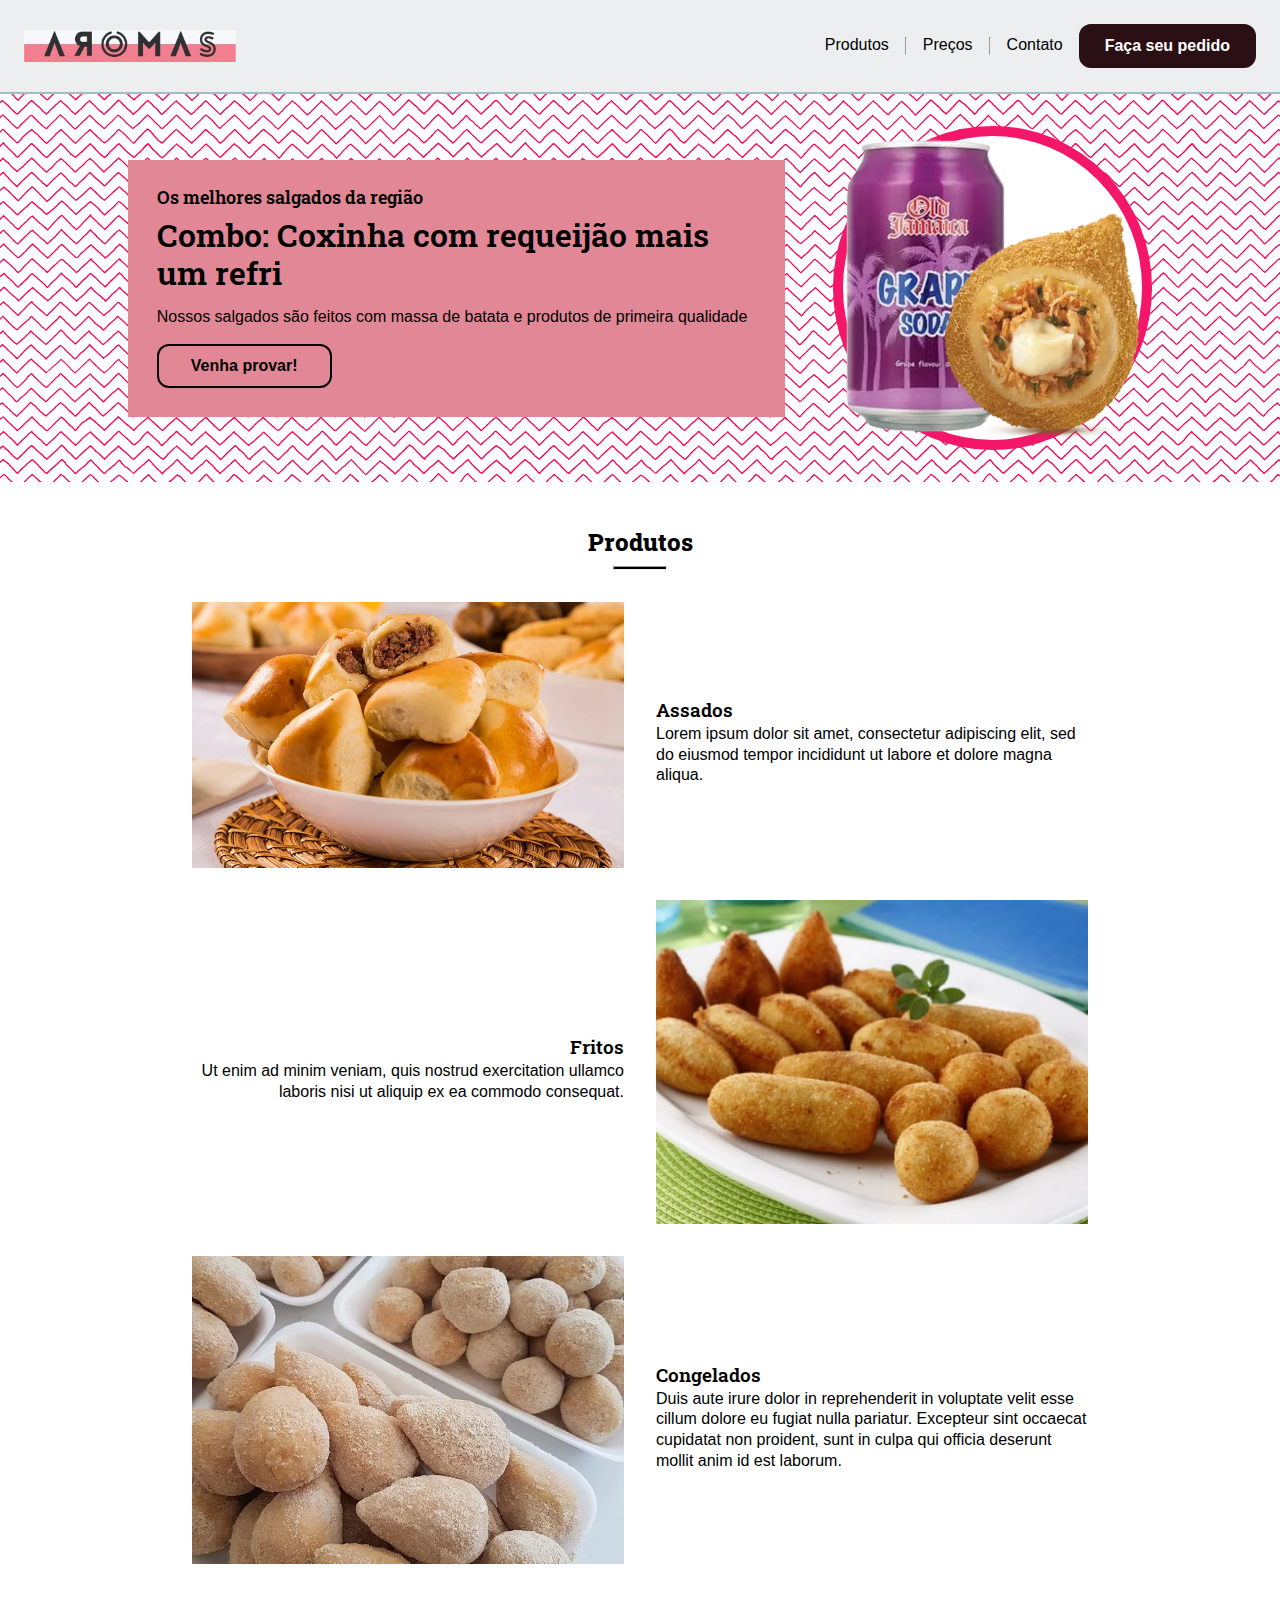
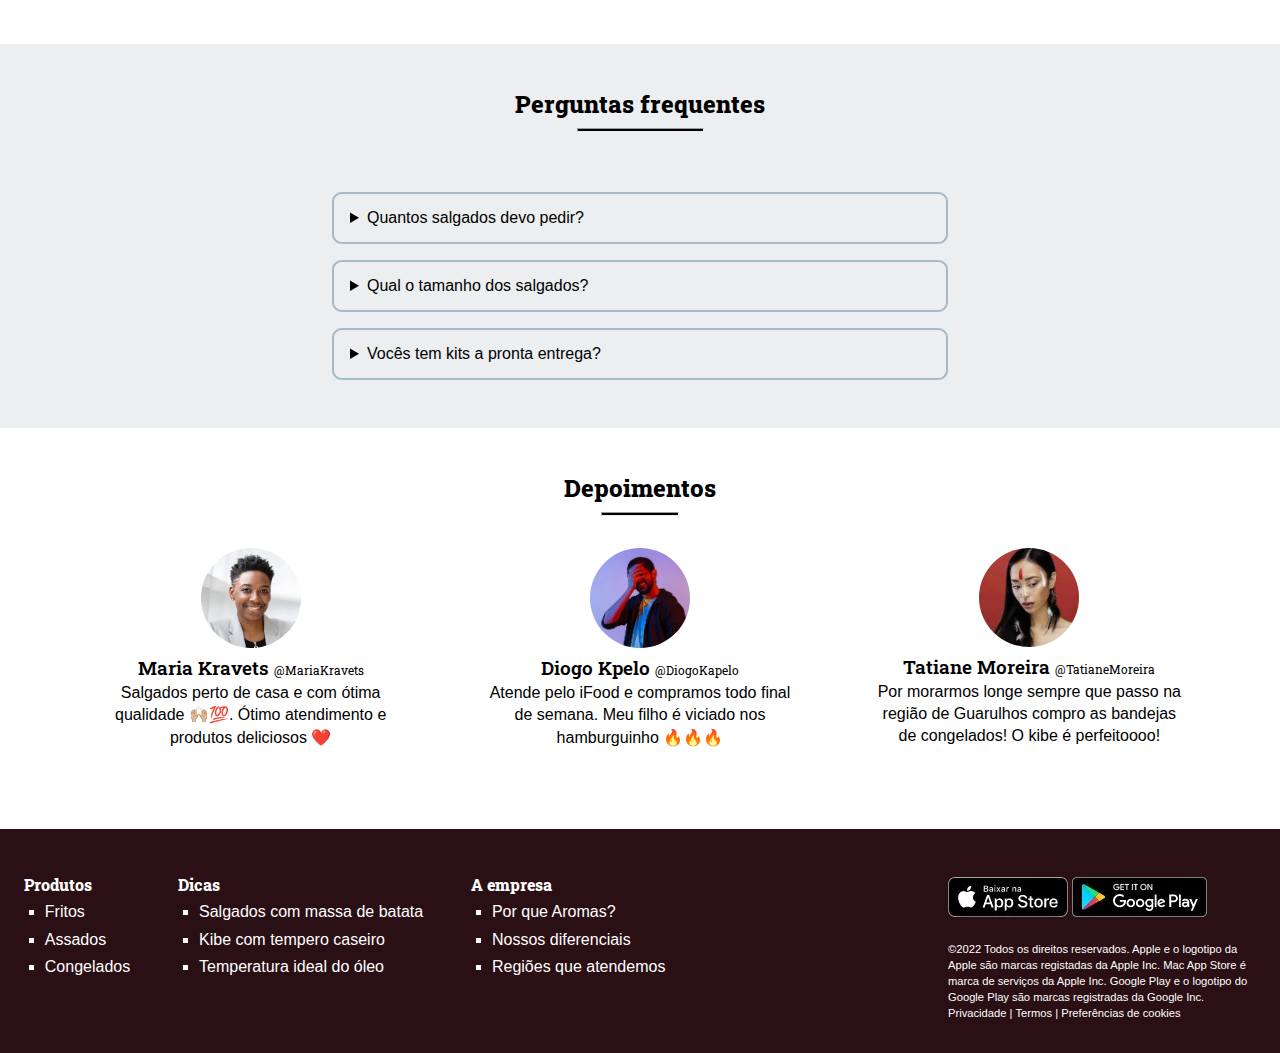
<file: index.html>
<!DOCTYPE html>
<html lang="pt">

<head>
    <meta charset="UTF-8">
    <meta name="viewport" content="width=device-width, initial-scale=1.0">

    <title>Sabores</title>
    <link rel="icon" type="image/x-icon" href="./imgs/favicon.webp">

    <meta name="description" content="Venda de Salgados fritos e assados">
    <meta name="keywords" content="salgados, fritos, assados">
    <meta name="author" content="Rodela Bordozza">

    <link rel="preconnect" href="https://fonts.googleapis.com">
    <link rel="preconnect" href="https://fonts.gstatic.com" crossorigin>
    <link href="https://fonts.googleapis.com/css2?family=Roboto+Slab:wght@400;800&display=swap" rel="stylesheet">

    <link rel="stylesheet" href="./css/reset.css">
    <link rel="stylesheet" href="./css/common.css">
    <link rel="stylesheet" href="./style.css">
</head>

<body>
    <header>
        <img src="./imgs/aromas-logo.webp" alt="Logo Aromas">
        <div id="menu">
            <nav>
                <ul>
                    <li><a href="./index.html">Produtos</a></li><hr class="linha_vertical">
                    <li><a href="./index.html">Preços</a></li><hr class="linha_vertical">
                    <li><a href="./contato/contato.html">Contato</a></li>
                </ul>
            </nav>
            <button>Faça seu pedido</button>
        </div>
    </header>

    <main>
        <section id="hero">
            <div id="hero-text">
                <h2>Os melhores salgados da região</h2>
                <h1>Combo: Coxinha com requeijão mais um refri</h1>
                <p>Nossos salgados são feitos com massa de batata e produtos de primeira qualidade</p>
                <button>Venha provar!</button>
            </div>
            <div id="hero-img">
                <img src="./imgs/coxinha-com-refri-transparente.webp" alt="Coxinha com Refri">
                <div id="shadow"></div>
            </div>
        </section>

        <section id="products">
            <div id="products-title" class="underline_title">
                <h2>Produtos</h2><hr class="underline">
            </div>
            <ul id="products-list">
                <li>
                    <img src="./imgs/salgados-assados.webp" alt="Kibes Assados">
                    <div>
                        <h3>Assados</h3>
                        <p>Lorem ipsum dolor sit amet, consectetur adipiscing elit, sed do eiusmod tempor incididunt ut labore et dolore magna aliqua.</p>
                    </div>
                </li>
                <li>
                    <img src="./imgs/salgados-fritos.webp" alt="Táboa de Salgados Fritos">
                    <div class="reverso">
                        <h3>Fritos</h3>
                        <p>Ut enim ad minim veniam, quis nostrud exercitation ullamco laboris nisi ut aliquip ex ea commodo consequat.</p>
                    </div>
                </li>
                <li>
                    <img src="./imgs/salgados-congelados.webp" alt="Bandejas de Salgados Congelados">
                    <div>
                        <h3>Congelados</h3>
                        <p>Duis aute irure dolor in reprehenderit in voluptate velit esse cillum dolore eu fugiat nulla pariatur. Excepteur sint occaecat cupidatat non proident, sunt in culpa qui officia deserunt mollit anim id est laborum.</p>
                    </div>
                </li>
            </ul>
        </section>

        <section id="faq">
            <div class="underline_title">
                <h2>Perguntas frequentes</h2><hr class="underline">
            </div>
            <div id="box_perguntas">
                <details>
                    <summary>Quantos salgados devo pedir?</summary>
                    <p>Para adultos nossa recomendação é de 10 a 15 salgados por pessoa. Essa quantidade depende da duração do evento e outros pratos servidos em conjunto.</p>
                </details>
                <details>
                    <summary>Qual o tamanho dos salgados?</summary>
                    <p>Nós consideramos nossos salgados tamanho festa, mas em relação ao que observamos no mercado, eles tem um tamanho razoavelmente maior. Os fritos variam de 15 g a 24 g. Os assados variam de 12 g a 24 g.</p>
                </details>
                <details>
                    <summary>Vocês tem kits a pronta entrega?</summary>
                    <p>Não. Trabalhamos somente com encomendas e agendamentos com antecedência para oferecer produtos de alta qualidade.</p>
                </details>
            </div>
        </section>

        <section id="depos">
            <div class="underline_title">
                <h2>Depoimentos</h2><hr class="underline">
            </div>
            <div id="depoimentos">
                <div id="box_depoimento">
                    <img src="./imgs/maria.webp" alt="Maria Maria">
                    <h4>Maria Kravets <span>@MariaKravets</span></h4>
                    <p>Salgados perto de casa e com ótima qualidade 🙌🏼💯. Ótimo atendimento e produtos deliciosos ❤️</p>
                </div>
                <div id="box_depoimento">
                    <img src="./imgs/diogo.webp" alt="Diogo">
                    <h4>Diogo Kpelo <span>@DiogoKapelo</span></h4>
                    <p>Atende pelo iFood e compramos todo final de semana. Meu filho é viciado nos hamburguinho 🔥🔥🔥</p>
                </div>
                <div id="box_depoimento">
                    <img src="./imgs/tatiane.webp" alt="Tati Quebra Barraco só que Não">
                    <h4>Tatiane Moreira <span>@TatianeMoreira</span></h4>
                    <p>Por morarmos longe sempre que passo na região de Guarulhos compro as bandejas de congelados! O kibe é perfeitoooo!</p>
                </div>
            </div>
        </section>
    </main>

    <footer>
        <section id="rodape">
            <div id="menus">
                <div id="sub_menu">
                    <h5>Produtos</h5>
                    <ul>
                        <li><a href="">Fritos</a></li>
                        <li><a href="">Assados</a></li>
                        <li><a href="">Congelados</a></li>
                    </ul>
                </div>
                <div id="sub_menu">
                    <h5>Dicas</h5>
                    <ul>
                        <li><a href="">Salgados com massa de batata</a></li>
                        <li><a href="">Kibe com tempero caseiro</a></li>
                        <li><a href="">Temperatura ideal do óleo</a></li>
                    </ul>
                </div>
                <div id="sub_menu">
                    <h5>A empresa</h5>
                    <ul>
                        <li><a href="">Por que Aromas?</a></li>
                        <li><a href="">Nossos diferenciais</a></li>
                        <li><a href="">Regiões que atendemos</a></li>
                    </ul>
                </div>
            </div>
            <div id="stores">
                <div class="logos">
                    <img src="./imgs/mac-app-store.webp" alt="App Store">
                    <img src="./imgs/play-store.webp" alt="Google Play">
                </div>
                <p>©2022 Todos os direitos reservados. Apple e o logotipo da Apple são marcas registadas da Apple Inc. Mac App Store é marca de serviços da Apple Inc. Google Play e o logotipo do Google Play são marcas registradas da Google Inc. Privacidade | Termos | Preferências de cookies</p>
            </div>

        </section>
    </footer>
</body>

</html>
</file>
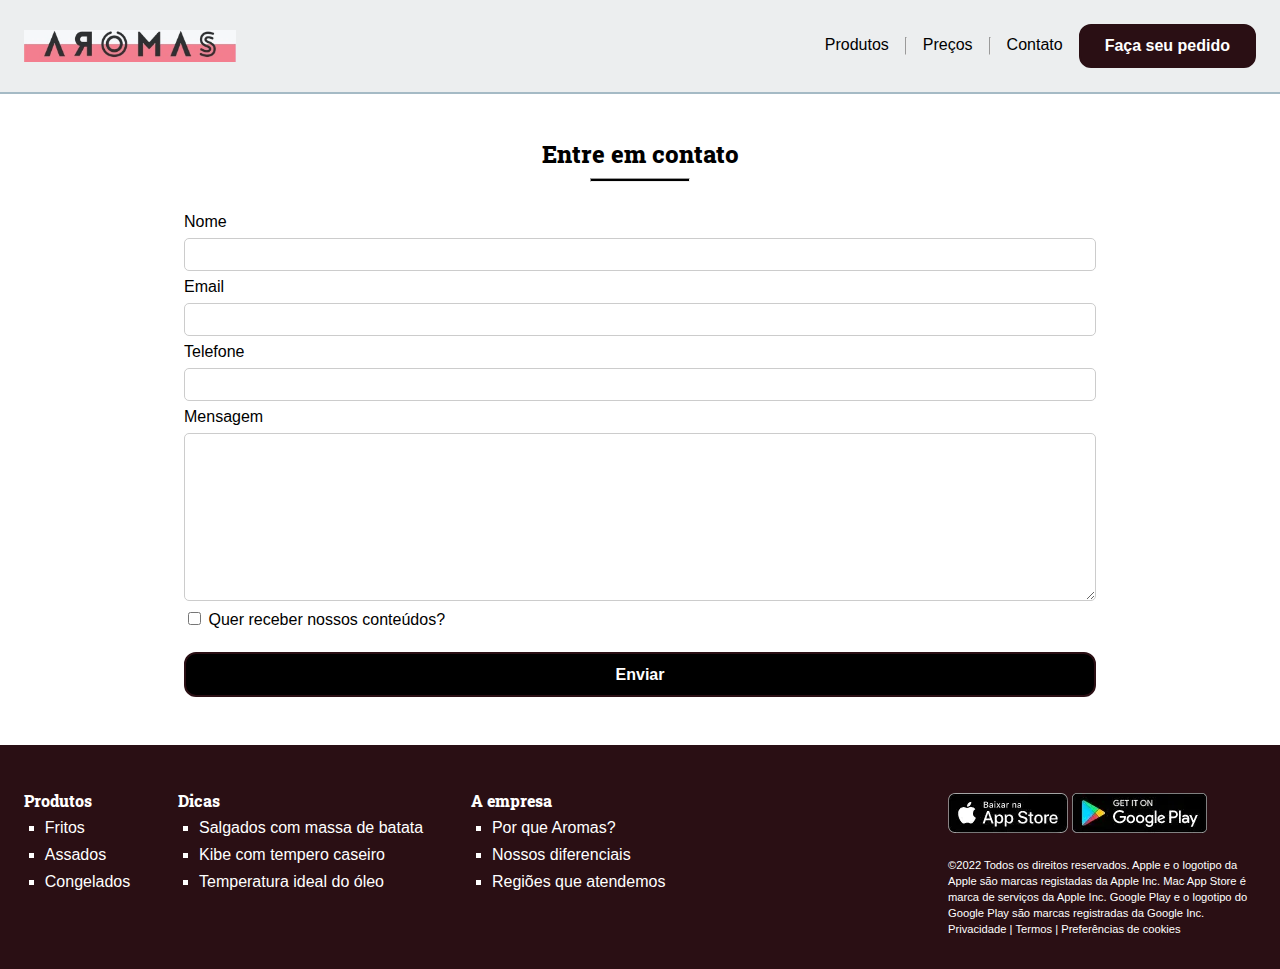
<file: contato/contato.html>
<!DOCTYPE html>
<html lang="pt">

<head>
    <meta charset="UTF-8">
    <meta name="viewport" content="width=device-width, initial-scale=1.0">

    <title>Sabores</title>
    <link rel="icon" type="image/x-icon" href="../imgs/favicon.webp">

    <meta name="description" content="Venda de Salgados fritos e assados">
    <meta name="keywords" content="salgados, fritos, assados">
    <meta name="author" content="Rodela Bordozza">

    <link rel="preconnect" href="https://fonts.googleapis.com">
    <link rel="preconnect" href="https://fonts.gstatic.com" crossorigin>
    <link href="https://fonts.googleapis.com/css2?family=Roboto+Slab:wght@400;800&display=swap" rel="stylesheet">

    <link rel="stylesheet" href="../css/reset.css">
    <link rel="stylesheet" href="../css/common.css">
    <link rel="stylesheet" href="./contato.css">
</head>

<body>
    <header>
        <img src="../imgs/aromas-logo.webp" alt="Logo Aromas">
        <div id="menu">
            <nav>
                <ul>
                    <li><a href="../index.html">Produtos</a></li><hr class="linha_vertical">
                    <li><a href="../index.html">Preços</a></li><hr class="linha_vertical">
                    <li><a href="./contato.html">Contato</a></li>
                </ul>
            </nav>
            <button>Faça seu pedido</button>
        </div>
    </header>

    <main>
        <section id="formulario">
            <div id="products-title" class="underline_title">
                <h2>Entre em contato</h2><hr class="underline">
            </div>
            <form action="">
                <label for="nome">Nome</label>
                <input type="text" name="nome" id="nome">
                <label for="email">Email</label>
                <input type="email" name="email" id="email">
                <label for="telefone">Telefone</label>
                <input type="tel" name="telefone" id="telefone">
                <label for="mensagem">Mensagem</label>
                <textarea name="mensagem" id="mensagem" cols="30" rows="10"></textarea>
                <div>
                    <input type="checkbox" name="newsletter" id="newsletter">
                    <label for="newsletter">Quer receber nossos conteúdos?</label>
                </div>
                <button>Enviar</button>
            </form>
        </section>
    </main>

    <footer>
        <section id="rodape">
            <div id="menus">
                <div id="sub_menu">
                    <h5>Produtos</h5>
                    <ul>
                        <li><a href="">Fritos</a></li>
                        <li><a href="">Assados</a></li>
                        <li><a href="">Congelados</a></li>
                    </ul>
                </div>
                <div id="sub_menu">
                    <h5>Dicas</h5>
                    <ul>
                        <li><a href="">Salgados com massa de batata</a></li>
                        <li><a href="">Kibe com tempero caseiro</a></li>
                        <li><a href="">Temperatura ideal do óleo</a></li>
                    </ul>
                </div>
                <div id="sub_menu">
                    <h5>A empresa</h5>
                    <ul>
                        <li><a href="">Por que Aromas?</a></li>
                        <li><a href="">Nossos diferenciais</a></li>
                        <li><a href="">Regiões que atendemos</a></li>
                    </ul>
                </div>
            </div>
            <div id="stores">
                <div class="logos">
                    <img src="../imgs/mac-app-store.webp" alt="App Store">
                    <img src="../imgs/play-store.webp" alt="Google Play">
                </div>
                <p>©2022 Todos os direitos reservados. Apple e o logotipo da Apple são marcas registadas da Apple Inc. Mac App Store é marca de serviços da Apple Inc. Google Play e o logotipo do Google Play são marcas registradas da Google Inc. Privacidade | Termos | Preferências de cookies</p>
            </div>

        </section>
    </footer>
</body>

</html>
</file>
<file: css/common.css>
/* __________ COMUM __________ */
html {
    font-family: -apple-system, BlinkMacSystemFont, 'Segoe UI', Roboto, Oxygen, Ubuntu, Cantarell, 'Open Sans', 'Helvetica Neue', sans-serif;
}

h1, h2, h3, h4, h5, h6 {
    font-family: 'Roboto Slab', serif;
    font-weight: 800;
}

section {
    padding: 3rem 1.5rem 2rem 1.5rem;
}

a {
    text-decoration: none;
}

a:hover {
    text-decoration: wavy underline;
    color: gray;
}

.underline_title {
    text-align: center;
    margin-bottom: 2rem;
    width: fit-content;
    margin-left: auto;
    margin-right: auto;
    font-size: 1.5rem;
    font-weight: 600;
}

.underline {
    width: 50%;
    height: 2px;
    background-color: black;
}

button {
    cursor: pointer;
    border-radius: 12px;
    border: 2px solid #2a0f14;
    font-weight: 600;
    font-size: 1rem;
    margin: 1rem 0;
    padding: .7rem 2rem;
}

/* __________ HEADER __________ */
@media (max-width:801px) {
    header {
        display: flex;
        flex-direction: column;
        align-items: center;
    }

    #menu {
        display: flex;
        flex-direction: column;
        align-items: center;
    }

    header ul {
        gap: 2rem;
    }

    header img {
        height: 3rem;
        margin: 1.5rem 0;
    }
}

@media (min-width:801px) {
    header {
        display: flex;
        align-items: center;
        justify-content: space-between;

        /* height: 2rem; */

        padding: 1.5rem;
    }

    #menu {
        display: flex;
        gap: 1rem;
        align-items: center;
    }

    header ul {
        gap: 1rem;
    }

    header img {
        height: 2rem;
    }

    header button {
        margin: 0;
        padding: .7rem 1.5rem;
    }
}

header {
    background-color: #eceeef;
    border-bottom: 2px solid #a5bac5;
}

header a {
    color: black;
}

header ul {
    list-style: none;
    display: flex;
    padding: 0;
}

header button {
    background-color: #2a0f14;
    color: white;
}

header button:hover {
    background-color: #eceeef;
    color: black;
}

.linha_vertical {
    height: 1rem;
    margin: 0;
    padding: 0;
}

/* __________ FOOTER __________ */
@media (min-width:801px) {
    #menus {
        display: flex;
        justify-content: space-between;
        padding-right: 5rem;
    }
}

@media (min-width:901px) {
    #rodape {
        display: flex;
        flex-direction: row;
        justify-content: space-between;
    }

    #sub_menu {
        margin-right: 3rem;
    }

    #stores {
        width: 25%;
    }
}

footer {
    background-color: #2a0f14;
    color: white;
}

footer section {
    display: flex;
    flex-direction: column;
    gap: 1.5rem;
}

#sub_menu ul {
    list-style-type: square;
}

#sub_menu ul li {
    margin: .7rem 0 .7rem 1.3rem;
}

footer a {
    color: white;
}

#stores {
    display: flex;
    flex-direction: column;
    gap: 1.3rem;
}

#stores p {
    font-size: .7rem;
    line-height: 1rem;
}
</file>
<file: style.css>
/* ________ HERO __________ */
@media (max-width:801px) {
    #hero {
        padding: 2rem 1.5rem;
    }
    
    #hero img {
        display: none;
    }
}

@media (min-width:801px) {
    #hero {
        display: flex;
        justify-content: space-between;
        align-items: center;
        padding: 2rem 8rem;
    }

    #hero-text {
        width: 60%;
    }
 
    #hero-img {
        display: flex;
        align-items: center;
        justify-content: center;
        z-index: 0;
        
        overflow: visible;
        position: relative;
        
        background-color: white;
        border-radius: 50%;
        border: 10px solid #f41668;
        width: 30%;
        max-width: 300px;

        margin-left: 3rem;
    }
    
    #hero img {
        object-fit: contain;
        width: 100%;
    }
}

#hero {
    background-image: url(./imgs/fundo.webp);
    background-size: contain;
    background-position: center;
}

#hero-text {
    background-color: #e18795;
    padding: 1.8rem;
}

#hero h1 {
    font-size: 2rem;
    font-weight: 600;
    line-height: 2.4rem;
    margin: .4rem 0 .9rem 0;
}

#hero h2 {
    font-size: 1.1rem;
    font-weight: 600;
    line-height: 1.3rem;
}

#hero p {
    line-height: 1.3rem;
}

#hero button {
    margin-bottom: 0;
    background-color: #e18795;
    border: 2px solid black;
}

#hero button:hover {
    background-color: black;
    color: white;
}

/* ________ PRODUTOS __________ */
@media (max-width:801px) {
    
}

@media (min-width:801px) {
    #products {
        padding: 3rem 12rem;
        
    }

    #products-list li {
        display: grid;
        grid-template-columns: 1fr 1fr;
        gap: 2rem;
        align-items: center;
    }

    .reverso {
        order: -1;
        text-align: right;
    }
}

#products-list ul {
    display: flex;
    flex-direction: column;
    gap: 5rem;
}

#products-list li {
    margin-bottom: 2rem;
}

#products-list img {
    width: 100%;
}

#products-list h3 {
    font-size: 1.2rem;
    font-weight: 600;
    margin: 1rem 0 .3rem 0;
}

#products-list p {
    line-height: 1.3rem;
}

/* ________ PERGUNTAS FREQUENTES __________ */
@media (min-width:801px) {
    #faq {
        display: flex;
        flex-direction: column;
        align-items: center;    
    }

    #box_perguntas {
        width: 50%;
    }
}

#faq {
    background-color: #eceeef;    
}

#box_perguntas details {
    border: 2px solid #a5bac5;
    border-radius: .6rem;
    cursor: pointer;
    padding: 1rem;
    margin: 1rem 0;
}

#box_perguntas details[open] summary {
    border-bottom: 1px solid;
    border-color: #a5bac5;
    padding-bottom: .6rem;
}

#box_perguntas p {
    line-height: 1.3rem;
    margin-top: .6rem;
}

/* ________ DEPOIMENTOS __________ */
@media (max-width:801px) {
    #depoimentos {
        display: flex;
        flex-direction: column;
        gap: 3rem;
    
        padding-bottom: 2rem;
    }

    #box_depoimento img {
        width: 18%;
    }
}

@media (min-width:801px) {
    #depos {
        padding: 3rem 5rem;
    }

    #depoimentos {
        display: flex;
        gap: 3rem;
    
        padding-bottom: 2rem;
    }

    #box_depoimento {
        width: 40%;
    }

    #box_depoimento img {
        width: 40%;
        max-width: 100px;
    }
}

#box_depoimento {
    display: flex;
    flex-direction: column;
    gap: .3rem;
    align-items: center;
    margin: 0 1rem;
    text-align: center;
}

#box_depoimento img {
    /* width: 18%; */
    border-radius: 100%;
    margin-bottom: .3rem;
}

#box_depoimento h4 {
    font-size: 1.2rem;
    font-weight: 600;
}

#box_depoimento span {
    color: black;
    font-size: .75rem;
    font-weight: 400;
}

#box_depoimento p {
    line-height: 1.4rem;
}
</file>
<file: contato/contato.css>
form {
    display: flex;
    flex-direction: column;
    gap: .5rem;
}

@media (min-width:801px) {
    form {
        padding: 0 10rem;
    }
}

input, textarea {
    padding: .5rem;
    border: 1px solid #ccc;
    border-radius: 5px;
}

#formulario button {
    background-color: black;
    color: white;
}
</file>
